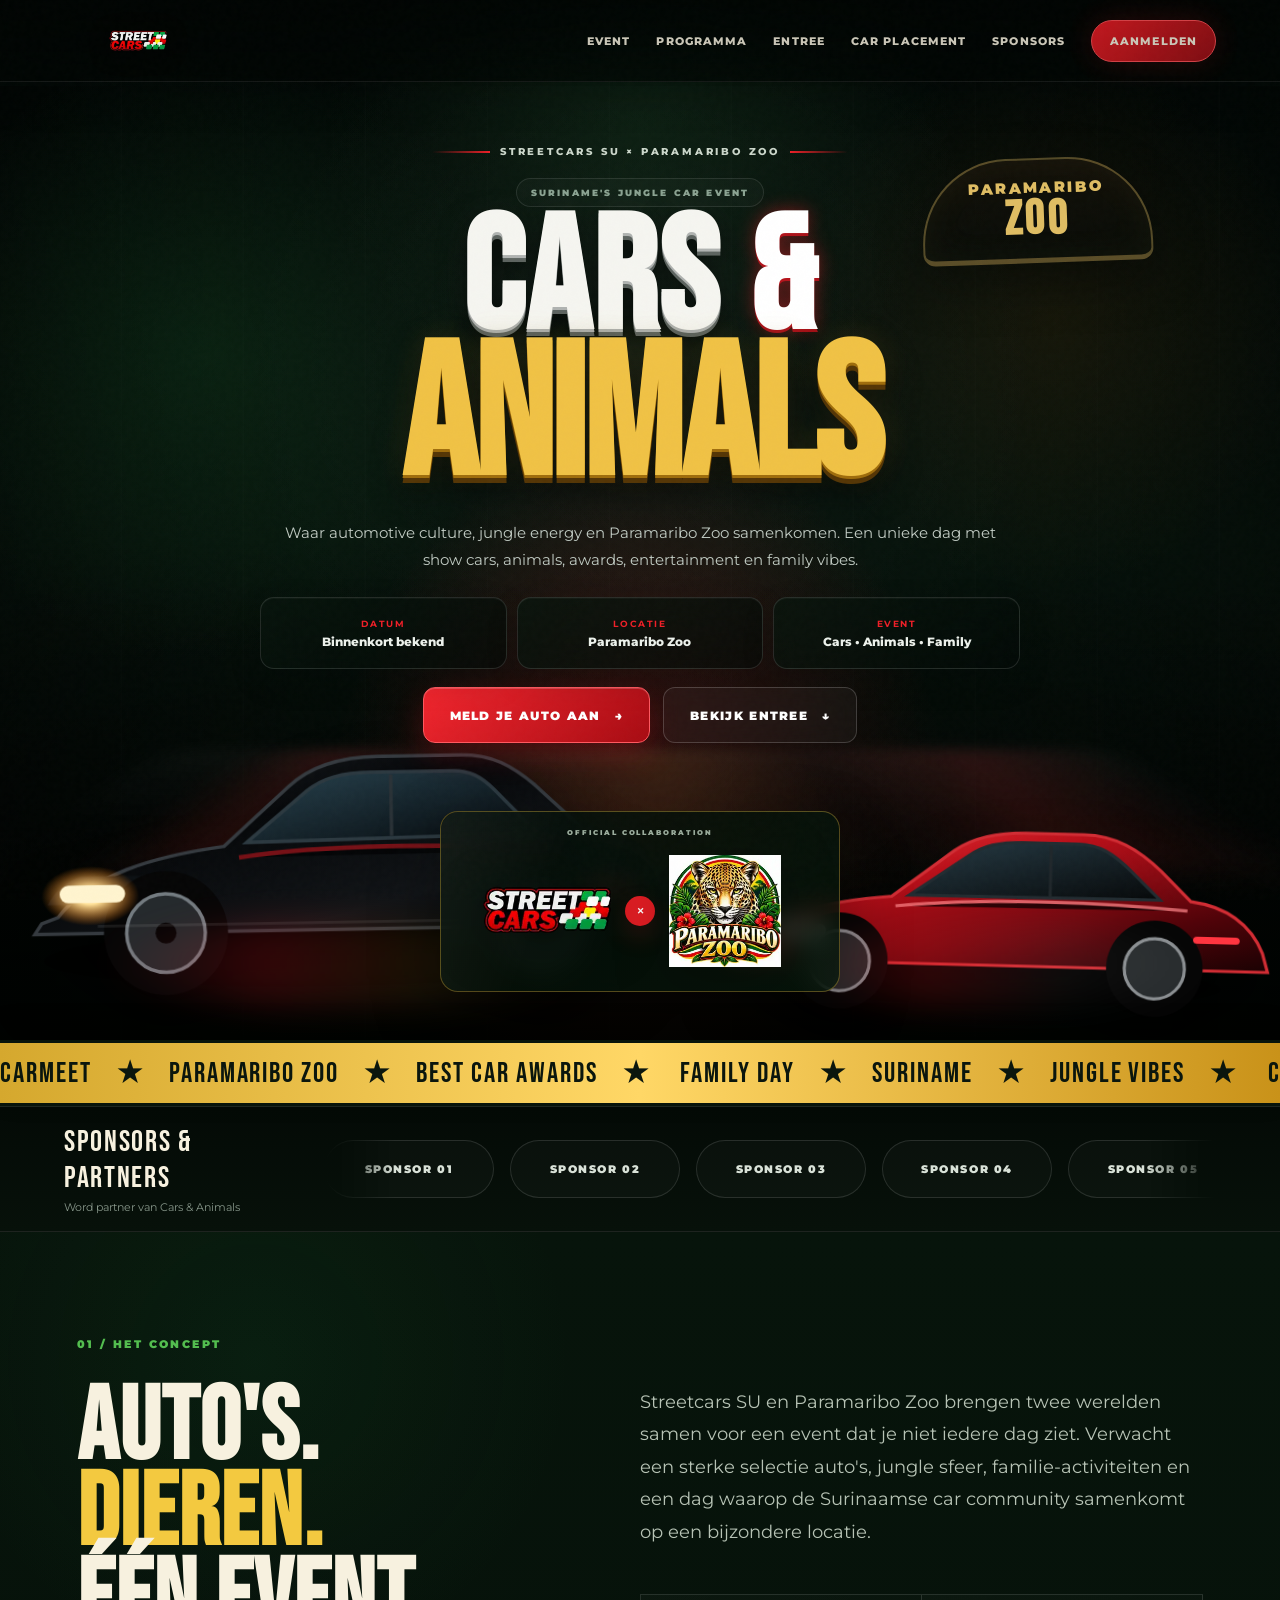
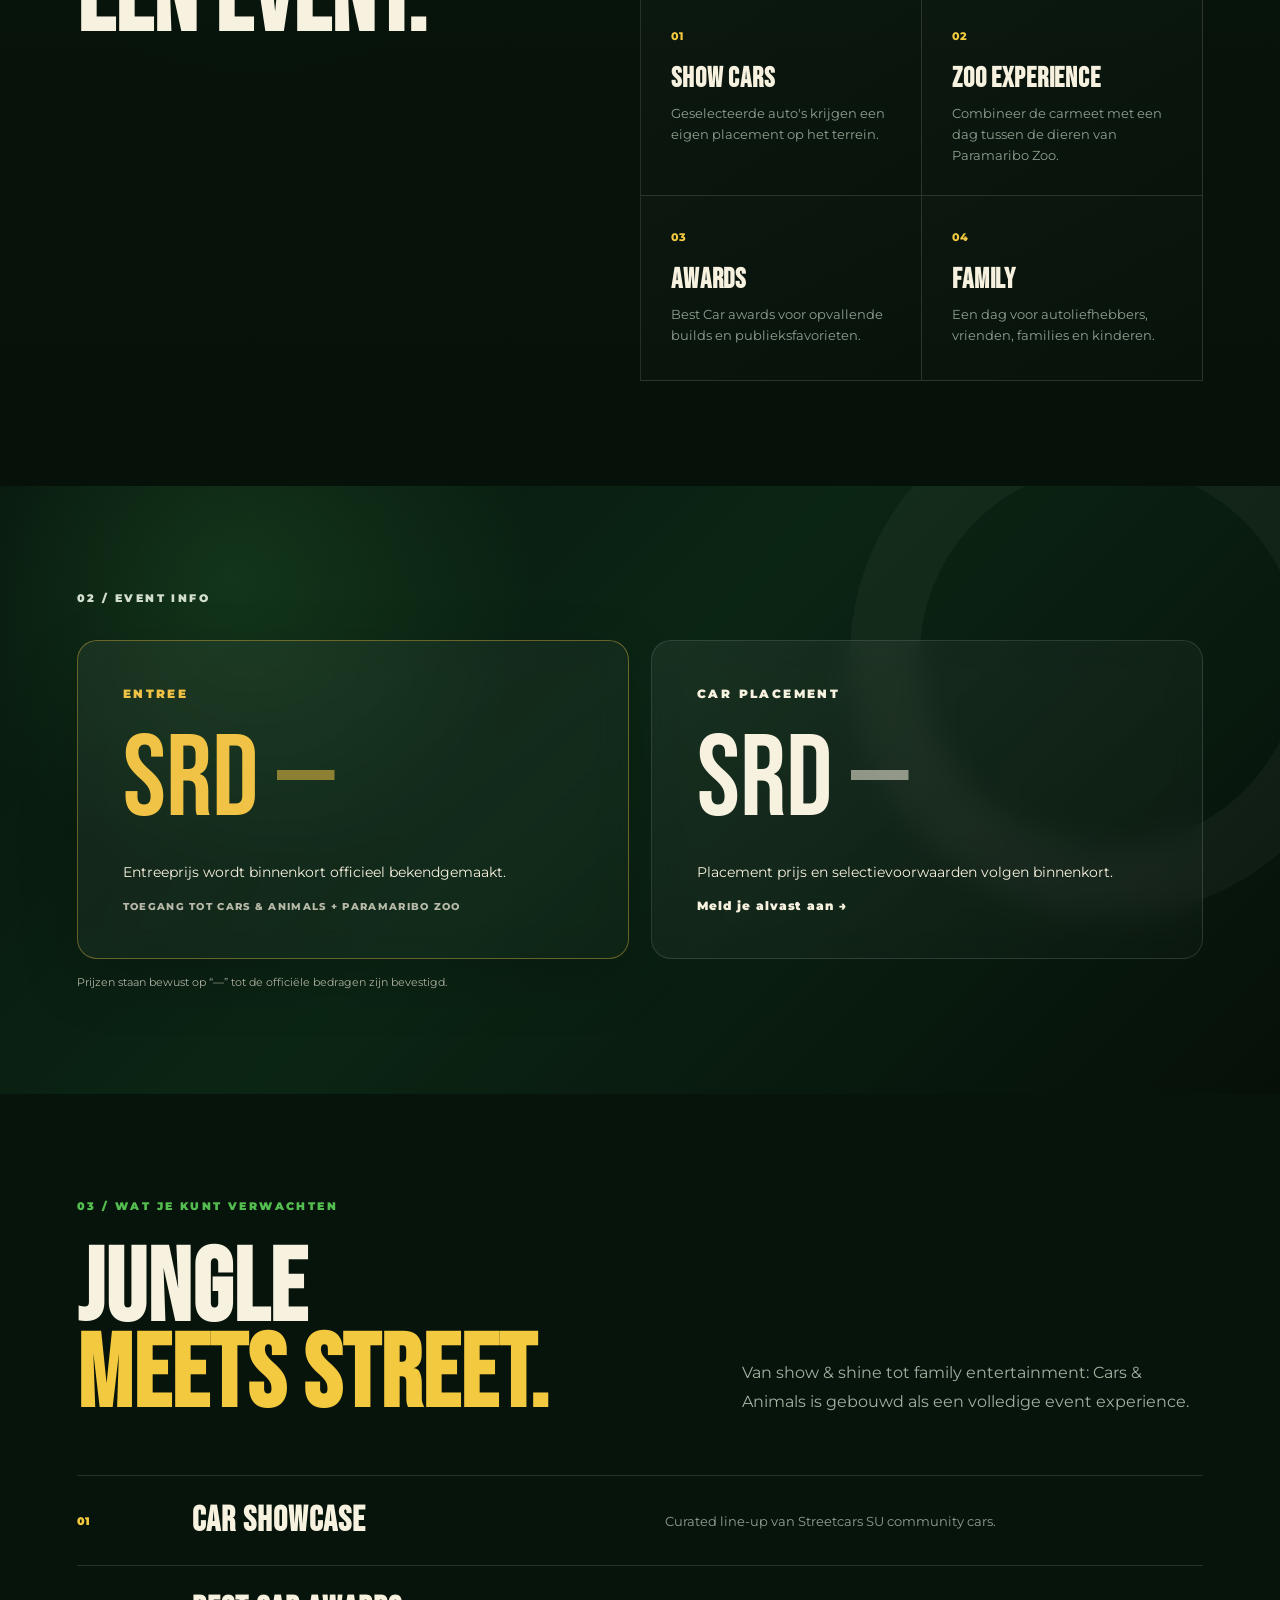
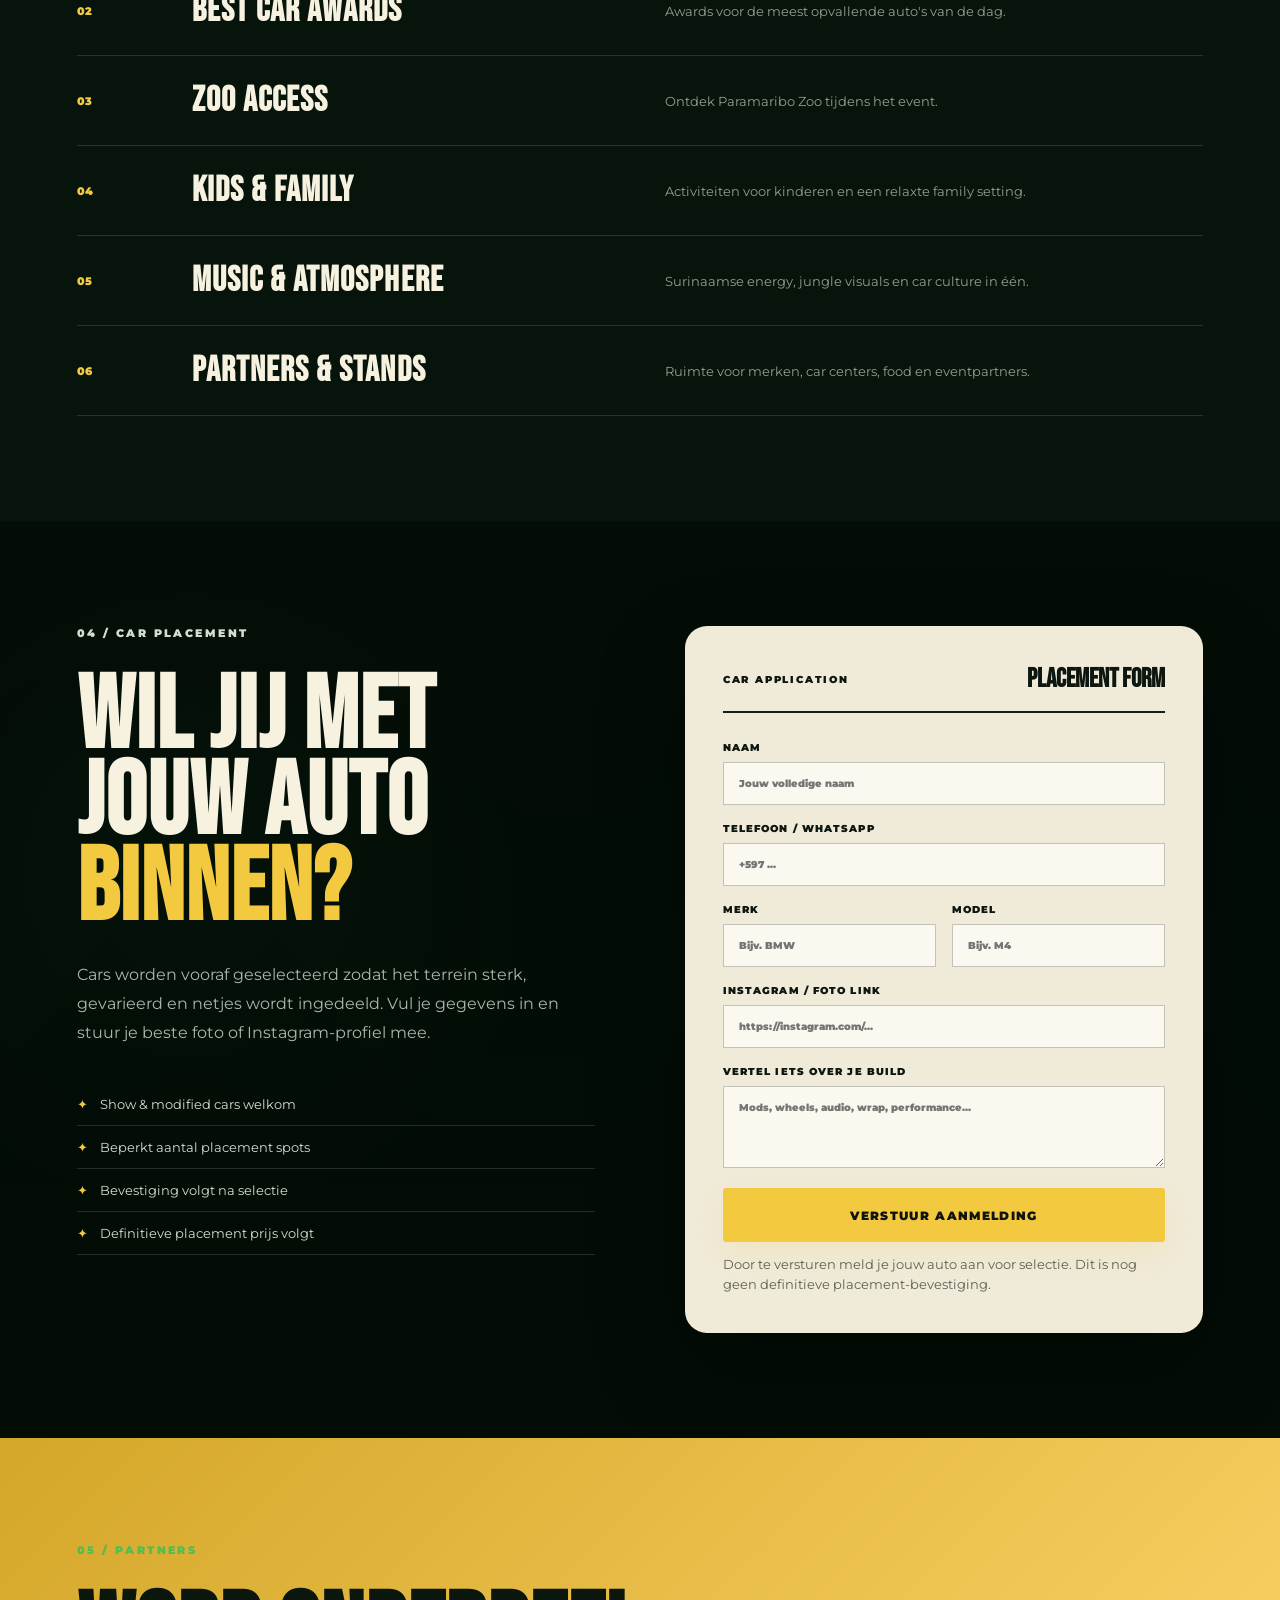
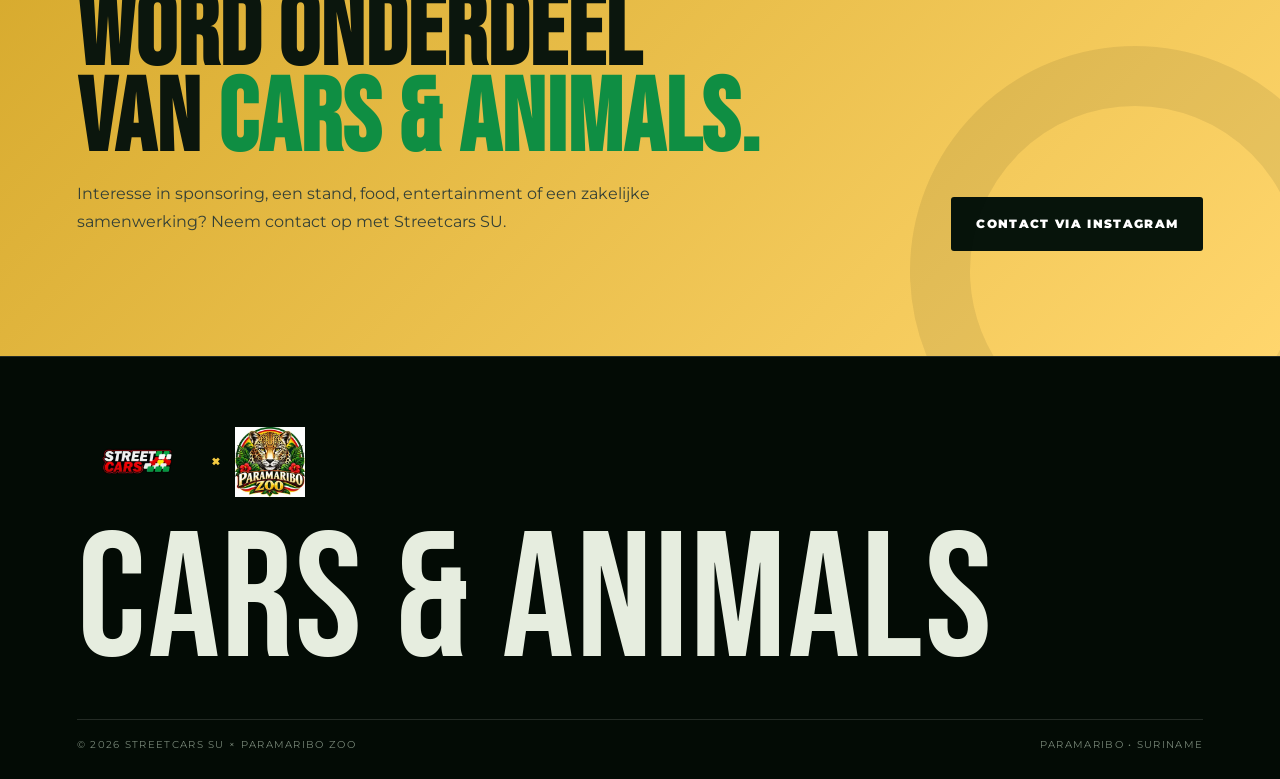
<file: index.html>
<!doctype html>
<html lang="nl">
<head>
  <meta charset="utf-8" />
  <meta name="viewport" content="width=device-width, initial-scale=1" />
  <meta name="theme-color" content="#07140b" />
  <meta name="description" content="Cars & Animals — Streetcars SU x Paramaribo Zoo. Een unieke Surinaamse jungle carmeet met auto's, dieren, familie-activiteiten en awards." />
  <title>Cars & Animals | Streetcars SU x Paramaribo Zoo</title>
  <link rel="preconnect" href="https://fonts.googleapis.com">
  <link rel="preconnect" href="https://fonts.gstatic.com" crossorigin>
  <link href="https://fonts.googleapis.com/css2?family=Bebas+Neue&family=Montserrat:wght@400;500;600;700;800;900&display=swap" rel="stylesheet">
  <link rel="stylesheet" href="/styles.css" />
</head>
<body>
  <div class="noise"></div>

  <header class="site-header">
    <a class="brand brand-solo" href="#home" aria-label="Streetcars SU">
      <img src="/assets/streetcars-su.svg" alt="Streetcars SU" />
    </a>
    <button class="menu-btn" aria-label="Menu openen" aria-expanded="false">MENU</button>
    <nav class="nav">
      <a href="#event">Event</a>
      <a href="#programma">Programma</a>
      <a href="#prijzen">Entree</a>
      <a href="#placement">Car placement</a>
      <a href="#sponsors">Sponsors</a>
      <a class="nav-cta" href="#aanmelden">Aanmelden</a>
    </nav>
  </header>

  <main>
    <section id="home" class="hero cinematic-hero">
      <div class="hero-atmosphere" aria-hidden="true"></div>

      <img class="jungle-art jungle-art-left" src="/assets/jungle-left.webp" alt="" aria-hidden="true" />
      <img class="jungle-art jungle-art-right" src="/assets/jungle-right.webp" alt="" aria-hidden="true" />

      <div class="zoo-gate" aria-hidden="true">
        <span>PARAMARIBO</span>
        <strong>ZOO</strong>
      </div>

      <div class="hero-center">
        <div class="eyebrow hero-eyebrow"><span></span> STREETCARS SU × PARAMARIBO ZOO <span></span></div>
        <div class="hero-tag">SURINAME'S JUNGLE CAR EVENT</div>
        <h1 class="cinematic-title">
          <span class="title-cars">CARS <i>&</i></span>
          <span class="title-animals">ANIMALS</span>
        </h1>
        <p class="hero-copy cinematic-copy">
          Waar automotive culture, jungle energy en Paramaribo Zoo samenkomen.
          Een unieke dag met show cars, animals, awards, entertainment en family vibes.
        </p>

        <div class="event-chips">
          <div class="event-chip">
            <b>DATUM</b>
            <span>Binnenkort bekend</span>
          </div>
          <div class="event-chip">
            <b>LOCATIE</b>
            <span>Paramaribo Zoo</span>
          </div>
          <div class="event-chip">
            <b>EVENT</b>
            <span>Cars • Animals • Family</span>
          </div>
        </div>

        <div class="hero-actions cinematic-actions">
          <a class="btn btn-red" href="#aanmelden">MELD JE AUTO AAN <span>→</span></a>
          <a class="btn btn-glass" href="#prijzen">BEKIJK ENTREE <span>↓</span></a>
        </div>
      </div>

      <div class="car-stage" aria-hidden="true">
        <svg class="hero-car hero-car-black" viewBox="0 0 820 330" role="img">
          <defs>
            <linearGradient id="blackBody" x1="0" y1="0" x2="1" y2="1">
              <stop offset="0" stop-color="#1f2328"/>
              <stop offset=".35" stop-color="#06080a"/>
              <stop offset=".7" stop-color="#111417"/>
              <stop offset="1" stop-color="#000"/>
            </linearGradient>
            <linearGradient id="glassBlack" x1="0" y1="0" x2="1" y2="1">
              <stop offset="0" stop-color="#27414d"/>
              <stop offset="1" stop-color="#05090c"/>
            </linearGradient>
            <radialGradient id="lampGlowBlack">
              <stop offset="0" stop-color="#fff"/>
              <stop offset=".28" stop-color="#ffe29a"/>
              <stop offset="1" stop-color="#ff7b00" stop-opacity="0"/>
            </radialGradient>
          </defs>
          <ellipse cx="420" cy="282" rx="335" ry="34" fill="#000" opacity=".55"/>
          <path d="M102 232C139 184 212 164 293 154L368 87C393 64 427 54 471 54H566C602 54 625 68 650 90L706 143C753 153 784 174 794 218L802 251H75L83 239Z" fill="url(#blackBody)" stroke="#353a3f" stroke-width="4"/>
          <path d="M319 150L389 92C407 78 429 72 462 72H557C575 72 588 79 603 94L652 145Z" fill="url(#glassBlack)" stroke="#2c3940" stroke-width="4"/>
          <path d="M485 75V145" stroke="#2a3237" stroke-width="4"/>
          <path d="M90 218H188L217 186H128C109 192 98 203 90 218Z" fill="#0c1013"/>
          <path d="M686 168H744C763 175 777 191 783 216H695Z" fill="#12161a"/>
          <ellipse cx="225" cy="252" rx="71" ry="71" fill="#060606"/>
          <ellipse cx="225" cy="252" rx="45" ry="45" fill="#252a2d" stroke="#737b80" stroke-width="4"/>
          <ellipse cx="225" cy="252" rx="12" ry="12" fill="#050505"/>
          <ellipse cx="655" cy="252" rx="71" ry="71" fill="#060606"/>
          <ellipse cx="655" cy="252" rx="45" ry="45" fill="#252a2d" stroke="#737b80" stroke-width="4"/>
          <ellipse cx="655" cy="252" rx="12" ry="12" fill="#050505"/>
          <ellipse cx="139" cy="208" rx="56" ry="34" fill="url(#lampGlowBlack)"/>
          <rect x="104" y="196" width="75" height="20" rx="10" fill="#fff4cf"/>
          <rect x="706" y="204" width="59" height="10" rx="5" fill="#e51c23"/>
          <path d="M310 167C404 154 554 154 674 165" stroke="#cf151d" stroke-width="5" opacity=".55"/>
          <path d="M147 243H714" stroke="#fff" stroke-opacity=".08" stroke-width="3"/>
        </svg>

        <svg class="hero-car hero-car-red" viewBox="0 0 760 300" role="img">
          <defs>
            <linearGradient id="redBody" x1="0" y1="0" x2="1" y2="1">
              <stop offset="0" stop-color="#ff3b3f"/>
              <stop offset=".35" stop-color="#b80f19"/>
              <stop offset=".75" stop-color="#510309"/>
              <stop offset="1" stop-color="#1a0203"/>
            </linearGradient>
            <linearGradient id="glassRed" x1="0" y1="0" x2="1" y2="1">
              <stop offset="0" stop-color="#263b45"/>
              <stop offset="1" stop-color="#060809"/>
            </linearGradient>
          </defs>
          <ellipse cx="385" cy="258" rx="303" ry="28" fill="#000" opacity=".5"/>
          <path d="M92 218C120 175 190 159 270 151L348 91C370 75 399 67 438 67H511C551 67 580 84 610 111L648 148C690 153 723 172 740 211L747 235H68L76 225Z" fill="url(#redBody)" stroke="#d12d34" stroke-width="4"/>
          <path d="M292 149L365 98C384 84 404 79 435 79H505C530 79 549 90 571 111L609 147Z" fill="url(#glassRed)" stroke="#222c31" stroke-width="4"/>
          <path d="M470 82V147" stroke="#20272b" stroke-width="4"/>
          <ellipse cx="206" cy="234" rx="61" ry="61" fill="#050505"/>
          <ellipse cx="206" cy="234" rx="38" ry="38" fill="#272b2d" stroke="#8a8e91" stroke-width="4"/>
          <ellipse cx="604" cy="234" rx="61" ry="61" fill="#050505"/>
          <ellipse cx="604" cy="234" rx="38" ry="38" fill="#272b2d" stroke="#8a8e91" stroke-width="4"/>
          <rect x="112" y="188" width="76" height="16" rx="8" fill="#fff" opacity=".92"/>
          <rect x="652" y="192" width="59" height="9" rx="5" fill="#ff3540"/>
          <path d="M275 163C381 150 530 151 644 160" stroke="#ff878b" stroke-width="4" opacity=".7"/>
        </svg>

        <div class="wet-reflection reflection-left"></div>
        <div class="wet-reflection reflection-right"></div>
      </div>

      <div class="collab-lockup cinematic-collab" aria-label="Samenwerking Streetcars SU en Paramaribo Zoo">
        <span class="collab-label">OFFICIAL COLLABORATION</span>
        <div class="collab-logos">
          <img class="collab-street" src="/assets/streetcars-su.svg" alt="Streetcars SU" />
          <span class="collab-x">×</span>
          <img class="collab-zoo" src="/assets/paramaribo-zoo.svg" alt="Paramaribo Zoo" />
        </div>
      </div>
    </section>

    <section class="ticker" aria-hidden="true">
      <div class="ticker-track">
        <span>CARMEET</span><b>★</b><span>PARAMARIBO ZOO</span><b>★</b><span>BEST CAR AWARDS</span><b>★</b>
        <span>FAMILY DAY</span><b>★</b><span>SURINAME</span><b>★</b><span>JUNGLE VIBES</span><b>★</b>
        <span>CARMEET</span><b>★</b><span>PARAMARIBO ZOO</span><b>★</b><span>BEST CAR AWARDS</span><b>★</b>
      </div>
    </section>


    <section id="sponsors" class="sponsor-strip" aria-label="Sponsors">
      <div class="sponsor-strip-head">
        <span>SPONSORS & PARTNERS</span>
        <small>Word partner van Cars & Animals</small>
      </div>
      <div class="sponsor-marquee" aria-hidden="true">
        <div class="sponsor-track">
          <span class="sponsor-pill">SPONSOR 01</span>
          <span class="sponsor-pill">SPONSOR 02</span>
          <span class="sponsor-pill">SPONSOR 03</span>
          <span class="sponsor-pill">SPONSOR 04</span>
          <span class="sponsor-pill">SPONSOR 05</span>
          <span class="sponsor-pill">SPONSOR 06</span>
          <span class="sponsor-pill">SPONSOR 01</span>
          <span class="sponsor-pill">SPONSOR 02</span>
          <span class="sponsor-pill">SPONSOR 03</span>
          <span class="sponsor-pill">SPONSOR 04</span>
          <span class="sponsor-pill">SPONSOR 05</span>
          <span class="sponsor-pill">SPONSOR 06</span>
        </div>
      </div>
    </section>

    <section id="event" class="section event-section">
      <div class="section-kicker">01 / HET CONCEPT</div>
      <div class="split-heading">
        <h2>AUTO'S.<br><span>DIEREN.</span><br>ÉÉN EVENT.</h2>
        <div class="section-copy">
          <p>
            Streetcars SU en Paramaribo Zoo brengen twee werelden samen voor een event dat
            je niet iedere dag ziet. Verwacht een sterke selectie auto's, jungle sfeer,
            familie-activiteiten en een dag waarop de Surinaamse car community samenkomt
            op een bijzondere locatie.
          </p>
          <div class="mini-grid">
            <article>
              <span>01</span>
              <h3>Show Cars</h3>
              <p>Geselecteerde auto's krijgen een eigen placement op het terrein.</p>
            </article>
            <article>
              <span>02</span>
              <h3>Zoo Experience</h3>
              <p>Combineer de carmeet met een dag tussen de dieren van Paramaribo Zoo.</p>
            </article>
            <article>
              <span>03</span>
              <h3>Awards</h3>
              <p>Best Car awards voor opvallende builds en publieksfavorieten.</p>
            </article>
            <article>
              <span>04</span>
              <h3>Family</h3>
              <p>Een dag voor autoliefhebbers, vrienden, families en kinderen.</p>
            </article>
          </div>
        </div>
      </div>
    </section>

    <section id="prijzen" class="section info-band">
      <div class="section-kicker light">02 / EVENT INFO</div>
      <div class="price-grid">
        <article class="price-card featured">
          <div class="card-label">ENTREE</div>
          <div class="big-value">SRD <span>—</span></div>
          <p>Entreeprijs wordt binnenkort officieel bekendgemaakt.</p>
          <div class="card-foot">TOEGANG TOT CARS & ANIMALS + PARAMARIBO ZOO</div>
        </article>
        <article class="price-card">
          <div class="card-label">CAR PLACEMENT</div>
          <div class="big-value">SRD <span>—</span></div>
          <p>Placement prijs en selectievoorwaarden volgen binnenkort.</p>
          <a href="#aanmelden" class="text-link">Meld je alvast aan →</a>
        </article>
      </div>
      <p class="price-note">Prijzen staan bewust op “—” tot de officiële bedragen zijn bevestigd.</p>
    </section>

    <section id="programma" class="section program-section">
      <div class="section-kicker">03 / WAT JE KUNT VERWACHTEN</div>
      <div class="program-head">
        <h2>JUNGLE<br><span>MEETS STREET.</span></h2>
        <p>Van show & shine tot family entertainment: Cars & Animals is gebouwd als een volledige event experience.</p>
      </div>

      <div class="program-list">
        <div class="program-item"><span>01</span><h3>Car showcase</h3><p>Curated line-up van Streetcars SU community cars.</p></div>
        <div class="program-item"><span>02</span><h3>Best Car Awards</h3><p>Awards voor de meest opvallende auto's van de dag.</p></div>
        <div class="program-item"><span>03</span><h3>Zoo access</h3><p>Ontdek Paramaribo Zoo tijdens het event.</p></div>
        <div class="program-item"><span>04</span><h3>Kids & family</h3><p>Activiteiten voor kinderen en een relaxte family setting.</p></div>
        <div class="program-item"><span>05</span><h3>Music & atmosphere</h3><p>Surinaamse energy, jungle visuals en car culture in één.</p></div>
        <div class="program-item"><span>06</span><h3>Partners & stands</h3><p>Ruimte voor merken, car centers, food en eventpartners.</p></div>
      </div>
    </section>

    <section id="placement" class="section placement-section">
      <div class="placement-copy">
        <div class="section-kicker light">04 / CAR PLACEMENT</div>
        <h2>WIL JIJ MET<br>JOUW AUTO <span>BINNEN?</span></h2>
        <p>
          Cars worden vooraf geselecteerd zodat het terrein sterk, gevarieerd en netjes
          wordt ingedeeld. Vul je gegevens in en stuur je beste foto of Instagram-profiel mee.
        </p>
        <ul>
          <li>Show & modified cars welkom</li>
          <li>Beperkt aantal placement spots</li>
          <li>Bevestiging volgt na selectie</li>
          <li>Definitieve placement prijs volgt</li>
        </ul>
      </div>

      <div id="aanmelden" class="form-wrap">
        <form name="car-placement" method="POST" data-netlify="true" netlify-honeypot="bot-field" action="/thanks.html">
          <input type="hidden" name="form-name" value="car-placement" />
          <p class="hidden"><label>Niet invullen: <input name="bot-field" /></label></p>

          <div class="form-head">
            <span>CAR APPLICATION</span>
            <strong>PLACEMENT FORM</strong>
          </div>

          <label>
            Naam
            <input type="text" name="naam" placeholder="Jouw volledige naam" required />
          </label>
          <label>
            Telefoon / WhatsApp
            <input type="tel" name="telefoon" placeholder="+597 ..." required />
          </label>
          <div class="form-row">
            <label>
              Merk
              <input type="text" name="merk" placeholder="Bijv. BMW" required />
            </label>
            <label>
              Model
              <input type="text" name="model" placeholder="Bijv. M4" required />
            </label>
          </div>
          <label>
            Instagram / foto link
            <input type="url" name="instagram" placeholder="https://instagram.com/..." />
          </label>
          <label>
            Vertel iets over je build
            <textarea name="build" rows="4" placeholder="Mods, wheels, audio, wrap, performance..."></textarea>
          </label>

          <button class="btn btn-primary btn-full" type="submit">VERSTUUR AANMELDING</button>
          <small>Door te versturen meld je jouw auto aan voor selectie. Dit is nog geen definitieve placement-bevestiging.</small>
        </form>
      </div>
    </section>

    <section class="section partner-section">
      <div class="section-kicker">05 / PARTNERS</div>
      <div class="partner-inner">
        <div>
          <h2>WORD ONDERDEEL<br>VAN <span>CARS & ANIMALS.</span></h2>
          <p>Interesse in sponsoring, een stand, food, entertainment of een zakelijke samenwerking? Neem contact op met Streetcars SU.</p>
        </div>
        <a class="btn btn-dark" href="https://www.instagram.com/streetcarssu/" target="_blank" rel="noopener">CONTACT VIA INSTAGRAM</a>
      </div>
    </section>
  </main>

  <footer>
    <div class="footer-logos">
      <img src="/assets/streetcars-su.svg" alt="Streetcars SU" />
      <span>×</span>
      <img src="/assets/paramaribo-zoo.svg" alt="Paramaribo Zoo" />
    </div>
    <div class="footer-title">CARS & ANIMALS</div>
    <div class="footer-bottom">
      <span>© 2026 STREETCARS SU × PARAMARIBO ZOO</span>
      <span>PARAMARIBO • SURINAME</span>
    </div>
  </footer>

  <script src="/script.js"></script>
</body>
</html>
</file>
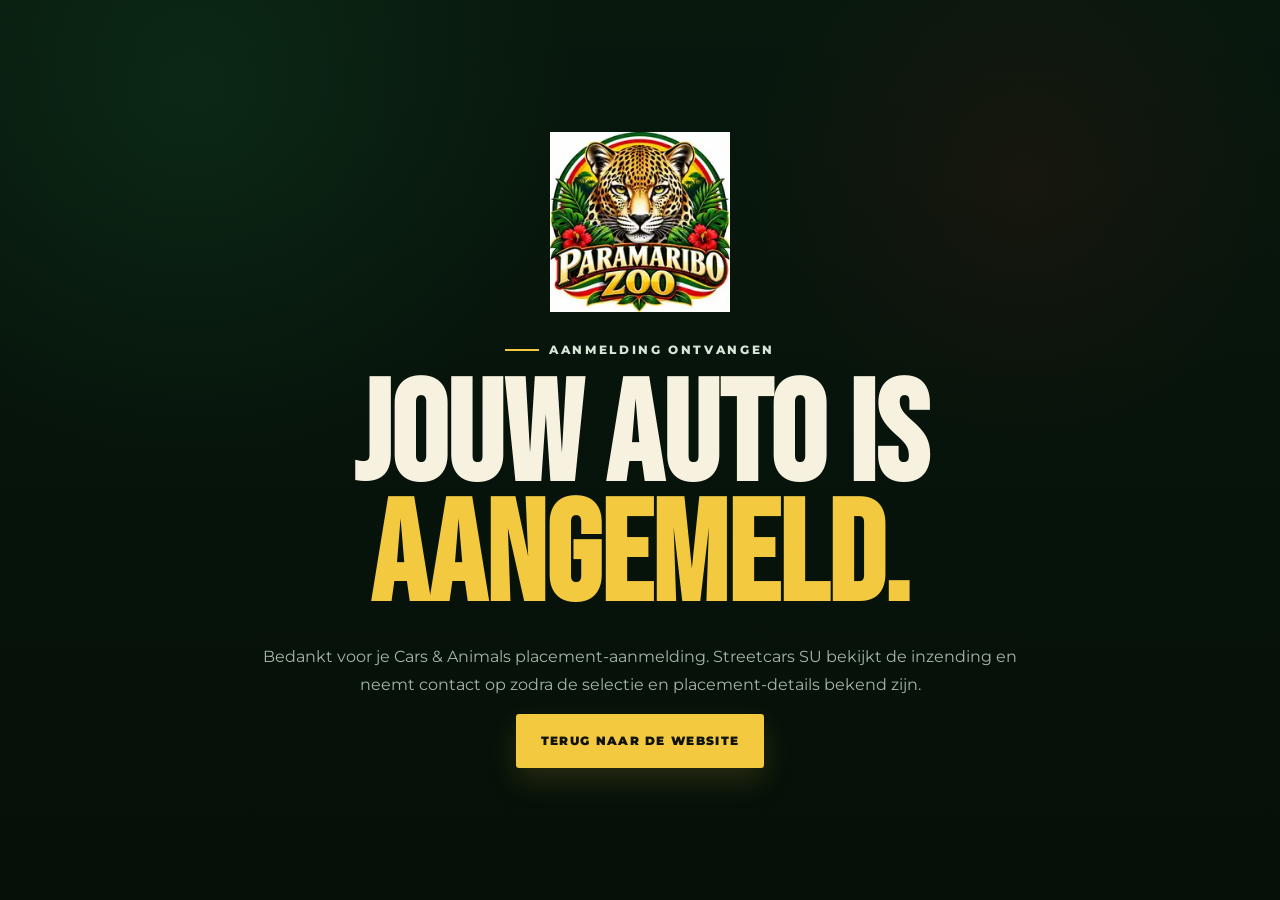
<file: thanks.html>
<!doctype html><html lang="nl"><head><meta charset="utf-8"><meta name="viewport" content="width=device-width,initial-scale=1"><title>Aanmelding ontvangen | Cars & Animals</title><link rel="preconnect" href="https://fonts.googleapis.com"><link rel="preconnect" href="https://fonts.gstatic.com" crossorigin><link href="https://fonts.googleapis.com/css2?family=Bebas+Neue&family=Montserrat:wght@400;700;900&display=swap" rel="stylesheet"><link rel="stylesheet" href="/styles.css"></head><body><main class="thanks"><div class="inner"><img src="/assets/paramaribo-zoo.svg" alt="Paramaribo Zoo"><div class="eyebrow" style="justify-content:center"><span></span>AANMELDING ONTVANGEN</div><h1>JOUW AUTO IS<br><span style="color:#f3c940">AANGEMELD.</span></h1><p>Bedankt voor je Cars & Animals placement-aanmelding. Streetcars SU bekijkt de inzending en neemt contact op zodra de selectie en placement-details bekend zijn.</p><a class="btn btn-primary" href="/">TERUG NAAR DE WEBSITE</a></div></main></body></html>
</file>
<file: styles.css>
:root{
  --bg:#07140b;
  --bg2:#0d2112;
  --ink:#f7f1df;
  --muted:#aab7a8;
  --green:#0f8e43;
  --green2:#53bd4f;
  --yellow:#f3c940;
  --red:#e31e24;
  --line:rgba(255,255,255,.13);
}
*{box-sizing:border-box}
html{scroll-behavior:smooth}
body{margin:0;background:var(--bg);color:var(--ink);font-family:Montserrat,Arial,sans-serif;overflow-x:hidden}
body::before{
  content:"";position:fixed;inset:0;pointer-events:none;z-index:-3;
  background:
    radial-gradient(circle at 15% 10%,rgba(28,120,60,.18),transparent 28%),
    radial-gradient(circle at 80% 20%,rgba(227,30,36,.07),transparent 22%),
    linear-gradient(180deg,#08180d 0%,#07140b 45%,#051008 100%);
}
a{color:inherit;text-decoration:none}
img{max-width:100%;display:block}
button,input,textarea{font:inherit}
.noise{position:fixed;inset:0;pointer-events:none;z-index:50;opacity:.045;background-image:url("data:image/svg+xml,%3Csvg viewBox='0 0 180 180' xmlns='http://www.w3.org/2000/svg'%3E%3Cfilter id='n'%3E%3CfeTurbulence type='fractalNoise' baseFrequency='.9' numOctaves='3' stitchTiles='stitch'/%3E%3C/filter%3E%3Crect width='100%25' height='100%25' filter='url(%23n)' opacity='.4'/%3E%3C/svg%3E")}
.site-header{height:92px;display:flex;align-items:center;justify-content:space-between;padding:0 4.5vw;border-bottom:1px solid rgba(255,255,255,.09);position:absolute;top:0;left:0;right:0;z-index:20}
.brand{display:flex;align-items:center;gap:12px}
.brand img{width:58px;height:58px;object-fit:contain;filter:drop-shadow(0 4px 10px rgba(0,0,0,.4))}
.brand img:first-child{width:115px}
.brand-x{font-weight:900;color:var(--yellow)}
.nav{display:flex;align-items:center;gap:30px;text-transform:uppercase;font-size:12px;font-weight:800;letter-spacing:.12em}
.nav a{opacity:.82;transition:.2s}.nav a:hover{opacity:1;color:var(--yellow)}
.nav-cta{border:1px solid rgba(255,255,255,.35);padding:13px 18px;border-radius:999px}
.menu-btn{display:none;background:none;color:white;border:0;font-weight:800;letter-spacing:.12em}
.hero{min-height:100vh;position:relative;display:grid;grid-template-columns:1.15fr .85fr;align-items:center;padding:145px 6vw 70px;overflow:hidden}
.hero::after{
  content:"";position:absolute;inset:auto 0 0;height:210px;z-index:-1;
  background:linear-gradient(180deg,transparent,#07140b)
}
.hero-glow{position:absolute;right:-10vw;top:5vh;width:65vw;height:65vw;border-radius:50%;background:radial-gradient(circle,rgba(35,122,59,.25),rgba(7,20,11,0) 68%);z-index:-2}
.animal-print{position:absolute;border-radius:50%;opacity:.08;filter:blur(.1px);z-index:-1;background:
radial-gradient(ellipse at 30% 25%,#ffca39 0 8%,transparent 9%),
radial-gradient(ellipse at 60% 20%,#ffca39 0 7%,transparent 8%),
radial-gradient(ellipse at 75% 50%,#ffca39 0 9%,transparent 10%),
radial-gradient(ellipse at 35% 70%,#ffca39 0 8%,transparent 9%),
radial-gradient(ellipse at 60% 80%,#ffca39 0 6%,transparent 7%)}
.print-one{width:380px;height:380px;left:-130px;top:180px;transform:rotate(-18deg)}
.print-two{width:300px;height:300px;right:6%;bottom:-80px;transform:rotate(22deg)}
.eyebrow{font-size:12px;font-weight:800;letter-spacing:.22em;color:#d9e5d7;margin-bottom:22px;display:flex;align-items:center;gap:10px}
.eyebrow span{width:34px;height:2px;background:var(--yellow)}
.hero h1{font-family:"Bebas Neue",Impact,sans-serif;font-size:clamp(82px,11vw,170px);line-height:.79;letter-spacing:.01em;margin:0;max-width:1000px;text-shadow:0 16px 45px rgba(0,0,0,.35)}
.hero h1 em{font-style:normal;color:var(--yellow)}
.hero-small{display:block;font-family:Montserrat,sans-serif;font-size:clamp(12px,1.15vw,18px);line-height:1;letter-spacing:.35em;color:var(--green2);margin-bottom:17px}
.hero-copy{max-width:720px;font-size:17px;line-height:1.8;color:#c0cdc0;margin:30px 0}
.hero-actions{display:flex;gap:13px;flex-wrap:wrap}
.btn{display:inline-flex;align-items:center;justify-content:center;min-height:54px;padding:0 24px;font-size:12px;font-weight:900;letter-spacing:.11em;text-transform:uppercase;border-radius:3px;transition:.22s;border:1px solid transparent}
.btn:hover{transform:translateY(-2px)}
.btn-primary{background:var(--yellow);color:#10130e;box-shadow:0 12px 30px rgba(243,201,64,.15)}
.btn-ghost{border-color:rgba(255,255,255,.22);background:rgba(255,255,255,.03)}
.btn-dark{background:#07140b;color:white}
.quick-facts{display:flex;gap:38px;margin-top:42px;padding-top:22px;border-top:1px solid var(--line);max-width:780px}
.quick-facts div{display:flex;flex-direction:column;gap:7px}
.quick-facts strong{font-size:10px;letter-spacing:.18em;color:var(--yellow)}
.quick-facts span{font-size:13px;color:#dce6dc}
.hero-logos{position:relative;display:flex;align-items:center;justify-content:center;gap:16px;min-height:560px}
.logo-card{background:rgba(255,255,255,.95);border-radius:30px;padding:26px;box-shadow:0 30px 80px rgba(0,0,0,.35);border:1px solid rgba(255,255,255,.75)}
.logo-card img{width:100%;height:100%;object-fit:contain}
.logo-card-street{width:min(31vw,390px);height:min(31vw,390px);transform:rotate(-5deg);background:#050505}
.logo-card-zoo{width:min(30vw,370px);height:min(30vw,370px);transform:rotate(6deg);margin-left:-70px;margin-top:120px;z-index:2}
.collab{width:58px;height:58px;border-radius:50%;background:var(--red);display:grid;place-items:center;font-family:"Bebas Neue";font-size:30px;z-index:4;box-shadow:0 12px 35px rgba(0,0,0,.35);margin-left:-42px;margin-right:-42px}
.scroll-mark{position:absolute;bottom:25px;left:6vw;font-size:10px;letter-spacing:.2em;color:#91a290}.scroll-mark span{color:var(--yellow);margin-left:7px}
.ticker{overflow:hidden;background:var(--yellow);color:#0b160d;transform:rotate(-1deg);margin:-14px -10px 0;padding:13px 0;border-top:3px solid #08140b;border-bottom:3px solid #08140b}
.ticker-track{white-space:nowrap;font-family:"Bebas Neue";font-size:28px;letter-spacing:.07em;animation:ticker 22s linear infinite}
.ticker-track span,.ticker-track b{margin-right:25px}
@keyframes ticker{to{transform:translateX(-50%)}}
.section{padding:105px 6vw}
.section-kicker{font-size:11px;font-weight:900;letter-spacing:.22em;color:var(--green2);margin-bottom:35px}
.section-kicker.light{color:#d2decd}
.split-heading{display:grid;grid-template-columns:.9fr 1.1fr;gap:8vw;align-items:start}
.section h2{font-family:"Bebas Neue";font-size:clamp(60px,8vw,115px);line-height:.84;letter-spacing:.01em;margin:0}
.section h2 span{color:var(--yellow)}
.section-copy>p{font-size:18px;line-height:1.8;color:#b7c3b5;margin:0 0 46px;max-width:760px}
.mini-grid{display:grid;grid-template-columns:1fr 1fr;border-top:1px solid var(--line);border-left:1px solid var(--line)}
.mini-grid article{padding:30px;border-right:1px solid var(--line);border-bottom:1px solid var(--line);min-height:185px}
.mini-grid article>span{color:var(--yellow);font-size:11px;font-weight:800}
.mini-grid h3{font-family:"Bebas Neue";font-size:28px;letter-spacing:.03em;margin:18px 0 8px}
.mini-grid p{font-size:13px;color:#8fa08f;line-height:1.6;margin:0}
.info-band{background:
linear-gradient(135deg,rgba(15,142,67,.96),rgba(5,75,36,.97)),
radial-gradient(circle at 20% 20%,rgba(255,255,255,.12),transparent 25%);position:relative;overflow:hidden}
.info-band::after{content:"";position:absolute;right:-90px;top:-90px;width:380px;height:380px;border:70px solid rgba(255,255,255,.035);border-radius:50%}
.price-grid{display:grid;grid-template-columns:1fr 1fr;gap:22px;position:relative;z-index:2}
.price-card{padding:45px;border:1px solid rgba(255,255,255,.21);background:rgba(0,0,0,.12);min-height:315px;display:flex;flex-direction:column}
.price-card.featured{background:#f1c83e;color:#0a140d}
.card-label{font-size:12px;font-weight:900;letter-spacing:.2em}
.big-value{font-family:"Bebas Neue";font-size:clamp(78px,9vw,130px);line-height:1;margin:22px 0 8px}
.big-value span{opacity:.55}
.price-card p{font-size:14px;line-height:1.7;max-width:520px}
.card-foot{font-size:10px;font-weight:800;letter-spacing:.13em;margin-top:auto;opacity:.72}
.text-link{margin-top:auto;font-weight:900;font-size:12px;letter-spacing:.08em}
.price-note{font-size:11px;opacity:.75;margin:16px 0 0}
.program-head{display:grid;grid-template-columns:1fr .8fr;gap:7vw;align-items:end;margin-bottom:55px}
.program-head>p{color:#a3b1a2;line-height:1.8;margin:0 0 4px}
.program-list{border-top:1px solid var(--line)}
.program-item{display:grid;grid-template-columns:90px 1fr 1.2fr;gap:25px;align-items:center;padding:23px 0;border-bottom:1px solid var(--line);transition:.2s}
.program-item:hover{padding-left:14px;background:rgba(255,255,255,.025)}
.program-item>span{font-size:11px;color:var(--yellow);font-weight:900}
.program-item h3{font-family:"Bebas Neue";font-size:35px;letter-spacing:.03em;margin:0}
.program-item p{font-size:13px;color:#91a091;margin:0}
.placement-section{display:grid;grid-template-columns:1fr 1fr;gap:7vw;align-items:start;background:
linear-gradient(rgba(3,12,6,.82),rgba(3,12,6,.95)),
radial-gradient(circle at 15% 40%,rgba(38,139,74,.3),transparent 28%)}
.placement-copy>p{color:#aab8aa;line-height:1.8;max-width:620px;margin:28px 0}
.placement-copy ul{padding:0;list-style:none;margin:35px 0 0}
.placement-copy li{padding:13px 0;border-bottom:1px solid var(--line);font-size:13px;color:#d5ded3}
.placement-copy li::before{content:"✦";color:var(--yellow);margin-right:12px}
.form-wrap{background:#f0ead9;color:#0d1710;padding:38px;box-shadow:0 35px 90px rgba(0,0,0,.28)}
.form-head{display:flex;justify-content:space-between;align-items:center;margin-bottom:28px;border-bottom:2px solid #102016;padding-bottom:16px}
.form-head span{font-size:10px;font-weight:900;letter-spacing:.18em}
.form-head strong{font-family:"Bebas Neue";font-size:26px}
form label{display:block;font-size:10px;font-weight:900;letter-spacing:.11em;text-transform:uppercase;margin-bottom:17px}
form input,form textarea{width:100%;margin-top:8px;border:1px solid #c3c2b8;background:#fbf8ef;color:#111;padding:14px 15px;outline:none;border-radius:0}
form input:focus,form textarea:focus{border-color:#0f8e43}
.form-row{display:grid;grid-template-columns:1fr 1fr;gap:16px}
.btn-full{width:100%;border:0}
form small{display:block;margin-top:13px;line-height:1.5;opacity:.65}
.hidden{display:none}
.partner-section{background:var(--yellow);color:#0b160d}
.partner-inner{display:flex;justify-content:space-between;gap:40px;align-items:end}
.partner-inner p{max-width:650px;line-height:1.7;color:#344036}
.partner-section h2 span{color:var(--green)}
footer{padding:70px 6vw 28px;background:#030b05;border-top:1px solid var(--line)}
.footer-logos{display:flex;align-items:center;gap:14px;margin-bottom:34px}
.footer-logos img{height:70px;width:120px;object-fit:contain}
.footer-logos img:last-child{width:70px}
.footer-logos span{color:var(--yellow);font-weight:900}
.footer-title{font-family:"Bebas Neue";font-size:clamp(65px,14vw,220px);line-height:.8;letter-spacing:.01em;color:#e6eddf;white-space:nowrap}
.footer-bottom{display:flex;justify-content:space-between;margin-top:45px;padding-top:18px;border-top:1px solid var(--line);font-size:10px;letter-spacing:.13em;color:#778677}
.thanks{min-height:100vh;display:grid;place-items:center;text-align:center;padding:30px}.thanks .inner{max-width:760px}.thanks h1{font-family:"Bebas Neue";font-size:clamp(70px,11vw,150px);line-height:.85;margin:0 0 25px}.thanks p{color:#a8b5a6;line-height:1.7}.thanks img{width:180px;margin:0 auto 30px}
@media(max-width:1000px){
  .nav{display:none;position:absolute;top:92px;left:0;right:0;background:#06110a;padding:24px 6vw;flex-direction:column;align-items:flex-start;border-bottom:1px solid var(--line)}
  .nav.open{display:flex}.menu-btn{display:block}
  .hero{grid-template-columns:1fr;padding-top:140px}.hero-logos{min-height:420px;margin-top:15px}
  .logo-card-street{width:330px;height:330px}.logo-card-zoo{width:300px;height:300px}
  .split-heading,.placement-section{grid-template-columns:1fr}.program-head{grid-template-columns:1fr}
  .partner-inner{align-items:flex-start;flex-direction:column}
}
@media(max-width:700px){
  .site-header{height:78px;padding:0 20px}.brand img{height:48px}.brand img:first-child{width:90px}.nav{top:78px}
  .hero{padding:118px 20px 55px;min-height:auto}.hero h1{font-size:78px}.hero-copy{font-size:14px}
  .quick-facts{display:grid;grid-template-columns:1fr 1fr;gap:20px}
  .hero-logos{min-height:315px}.logo-card{padding:14px;border-radius:19px}
  .logo-card-street{width:220px;height:220px}.logo-card-zoo{width:190px;height:190px;margin-left:-56px;margin-top:88px}
  .collab{width:45px;height:45px;margin-left:-32px;margin-right:-32px;font-size:24px}
  .section{padding:76px 20px}.section h2{font-size:62px}.section-copy>p{font-size:15px}
  .mini-grid,.price-grid{grid-template-columns:1fr}.mini-grid{border-left:0}.mini-grid article{border-left:1px solid var(--line)}
  .price-card{padding:28px;min-height:260px}.big-value{font-size:90px}
  .program-item{grid-template-columns:42px 1fr;gap:12px}.program-item p{grid-column:2}
  .form-wrap{padding:24px}.form-row{grid-template-columns:1fr}
  .footer-title{font-size:70px}.footer-bottom{flex-direction:column;gap:10px}
}

/* Jungle framing leaves */
.jungle-leaves{
  position:absolute;
  top:92px;
  bottom:0;
  width:min(18vw,270px);
  pointer-events:none;
  z-index:0;
  opacity:.92;
  filter:drop-shadow(0 18px 35px rgba(0,0,0,.36));
}
.jungle-leaves svg{width:100%;height:100%;overflow:visible}
.jungle-leaves .stem{
  fill:none;
  stroke:#2d8e43;
  stroke-width:12;
  stroke-linecap:round;
  opacity:.9
}
.jungle-leaves .leaf path{
  fill:url(#none);
  stroke:rgba(149,255,137,.12);
  stroke-width:2
}
.jungle-leaves .leaf:nth-of-type(odd) path{fill:#0d7c38}
.jungle-leaves .leaf:nth-of-type(even) path{fill:#15994b}
.jungle-leaves-left{left:-45px;transform:rotate(-7deg)}
.jungle-leaves-right{right:-45px;transform:scaleX(-1) rotate(-7deg)}
.hero-content,.hero-logos{position:relative;z-index:2}

/* clearer logo placement */
.site-header .brand{min-width:245px}
.hero-logos{isolation:isolate}
.logo-card::after{
  content:"OFFICIAL PARTNER";
  position:absolute;
  left:50%;
  bottom:-27px;
  transform:translateX(-50%);
  white-space:nowrap;
  font-size:9px;
  letter-spacing:.18em;
  font-weight:900;
  color:#aebbaa;
}
.logo-card{position:relative}

/* mobile-first refinements */
@media(max-width:1000px){
  .hero{grid-template-columns:1fr;gap:20px}
  .hero-content{max-width:760px}
  .hero-logos{order:2;min-height:390px;margin-top:0}
  .jungle-leaves{width:150px;opacity:.58}
  .jungle-leaves-left{left:-75px}
  .jungle-leaves-right{right:-75px}
}
@media(max-width:700px){
  body{min-width:0}
  .site-header{position:absolute}
  .site-header .brand{min-width:0;gap:7px}
  .brand img:first-child{width:78px}
  .brand img:last-child{width:40px;height:40px}
  .brand-x{font-size:12px}
  .menu-btn{font-size:11px;padding:10px 0}

  .hero{
    display:flex;
    flex-direction:column;
    align-items:stretch;
    padding:106px 18px 46px;
    min-height:100svh;
  }
  .hero-content{text-align:left}
  .eyebrow{font-size:9px;letter-spacing:.16em;margin-bottom:16px}
  .hero h1{font-size:clamp(64px,21vw,88px);line-height:.82}
  .hero-small{font-size:10px;letter-spacing:.2em;margin-bottom:11px}
  .hero-copy{font-size:13px;line-height:1.65;margin:22px 0}
  .hero-actions{display:grid;grid-template-columns:1fr}
  .btn{width:100%;min-height:50px;padding:0 14px}
  .quick-facts{grid-template-columns:1fr 1fr;margin-top:28px;padding-top:18px;gap:16px 12px}
  .quick-facts div:last-child{grid-column:1/-1}
  .quick-facts span{font-size:12px}
  .scroll-mark{display:none}

  .hero-logos{
    width:100%;
    min-height:255px;
    justify-content:center;
    margin:8px auto 0;
    gap:0;
  }
  .logo-card{border-radius:16px;padding:10px}
  .logo-card-street{width:175px;height:175px;transform:rotate(-4deg)}
  .logo-card-zoo{width:155px;height:155px;margin-left:-48px;margin-top:78px;transform:rotate(5deg)}
  .collab{width:38px;height:38px;margin-left:-24px;margin-right:-24px;font-size:21px}
  .logo-card::after{font-size:7px;bottom:-20px;letter-spacing:.12em}

  .jungle-leaves{top:78px;width:106px;opacity:.48}
  .jungle-leaves-left{left:-60px;transform:rotate(-9deg)}
  .jungle-leaves-right{right:-60px;transform:scaleX(-1) rotate(-9deg)}

  .ticker{margin-top:0;padding:10px 0}
  .ticker-track{font-size:22px}

  .section{padding:68px 18px}
  .section-kicker{margin-bottom:24px}
  .section h2{font-size:clamp(50px,16vw,68px)}
  .split-heading{gap:34px}
  .section-copy>p{font-size:14px;line-height:1.7;margin-bottom:30px}
  .mini-grid article{padding:22px;min-height:155px}

  .price-card{padding:24px;min-height:235px}
  .big-value{font-size:clamp(72px,23vw,96px)}

  .program-head{gap:22px;margin-bottom:34px}
  .program-item{padding:19px 0}
  .program-item h3{font-size:29px}
  .program-item p{line-height:1.55}

  .placement-section{gap:38px}
  .placement-copy ul{margin-top:24px}
  .form-wrap{margin-left:-2px;margin-right:-2px;padding:21px}
  .form-head{gap:10px}
  .form-head strong{font-size:22px}

  .partner-section .btn{width:100%}
  footer{padding:55px 18px 24px}
  .footer-logos img{height:52px}
  .footer-title{white-space:normal;line-height:.9}
}
@media(max-width:380px){
  .hero h1{font-size:61px}
  .hero-logos{transform:scale(.92);transform-origin:center top}
  .quick-facts{grid-template-columns:1fr}
  .quick-facts div:last-child{grid-column:auto}
}


/* --- 2026 premium visual refresh --- */
.site-header{
  position:absolute;
  height:86px;
  padding:0 5vw;
  background:linear-gradient(180deg,rgba(3,11,6,.78),rgba(3,11,6,.22));
  backdrop-filter:blur(8px);
}
.brand-solo{min-width:auto!important}
.brand-solo img{
  width:150px!important;
  height:64px!important;
  object-fit:contain;
}
.nav{gap:26px}

.hero{
  min-height:100svh;
  grid-template-columns:minmax(0,1.08fr) minmax(330px,.92fr);
  padding:132px 7vw 76px;
  background:
    radial-gradient(circle at 76% 35%,rgba(44,138,69,.22),transparent 25%),
    radial-gradient(circle at 50% 85%,rgba(243,201,64,.06),transparent 32%),
    linear-gradient(135deg,#041009 0%,#07180d 46%,#08120b 100%);
}
.hero::before{
  content:"";
  position:absolute;
  inset:86px 0 0;
  background:
    linear-gradient(90deg,rgba(0,0,0,.34),transparent 25%,transparent 75%,rgba(0,0,0,.28)),
    radial-gradient(circle at 50% 30%,rgba(255,255,255,.03),transparent 44%);
  pointer-events:none;
}
.hero-content{z-index:4}
.hero h1{
  font-size:clamp(84px,10.2vw,156px);
  letter-spacing:-.015em;
  text-shadow:0 18px 58px rgba(0,0,0,.48);
}
.hero h1 em{
  color:var(--yellow);
  text-shadow:0 0 30px rgba(243,201,64,.18);
}
.hero-copy{max-width:670px}

.jungle-art{
  position:absolute;
  top:82px;
  bottom:-20px;
  height:calc(100% - 60px);
  width:auto;
  pointer-events:none;
  z-index:1;
  opacity:.88;
  filter:drop-shadow(0 28px 45px rgba(0,0,0,.45));
}
.jungle-art-left{left:-155px}
.jungle-art-right{right:-155px}
.animal-print{opacity:.045}

.collab-lockup{
  position:relative;
  z-index:4;
  align-self:center;
  justify-self:center;
  width:min(100%,500px);
  padding:30px 34px;
  border:1px solid rgba(255,255,255,.12);
  background:linear-gradient(145deg,rgba(6,18,10,.62),rgba(10,35,18,.32));
  box-shadow:0 25px 70px rgba(0,0,0,.3);
  backdrop-filter:blur(12px);
  border-radius:26px;
}
.collab-lockup::before{
  content:"";
  position:absolute;
  inset:0;
  border-radius:inherit;
  background:linear-gradient(110deg,rgba(255,255,255,.055),transparent 30%);
  pointer-events:none;
}
.collab-label{
  display:block;
  text-align:center;
  font-size:9px;
  letter-spacing:.28em;
  font-weight:900;
  color:#9cae9e;
  margin-bottom:23px;
}
.collab-logos{
  display:grid;
  grid-template-columns:1fr auto 1fr;
  align-items:center;
  gap:22px;
}
.collab-logos img{
  width:100%;
  max-height:150px;
  object-fit:contain;
  filter:drop-shadow(0 10px 26px rgba(0,0,0,.28));
}
.collab-street{max-width:190px;justify-self:end}
.collab-zoo{max-width:175px;justify-self:start}
.collab-x{
  width:42px;
  height:42px;
  border-radius:50%;
  display:grid;
  place-items:center;
  background:var(--red);
  color:white;
  font-family:"Bebas Neue";
  font-size:25px;
  box-shadow:0 10px 26px rgba(227,30,36,.2);
}

.sponsor-strip{
  position:relative;
  z-index:5;
  display:grid;
  grid-template-columns:260px 1fr;
  align-items:center;
  min-height:118px;
  padding:0 5vw;
  background:#050d08;
  border-top:1px solid rgba(255,255,255,.1);
  border-bottom:1px solid rgba(255,255,255,.1);
  overflow:hidden;
}
.sponsor-strip-head{padding-right:30px}
.sponsor-strip-head span{
  display:block;
  font-family:"Bebas Neue";
  font-size:30px;
  letter-spacing:.055em;
}
.sponsor-strip-head small{
  display:block;
  color:#87968a;
  margin-top:4px;
  font-size:11px;
}
.sponsor-marquee{
  overflow:hidden;
  position:relative;
  mask-image:linear-gradient(90deg,transparent,#000 8%,#000 92%,transparent);
  -webkit-mask-image:linear-gradient(90deg,transparent,#000 8%,#000 92%,transparent);
}
.sponsor-track{
  display:flex;
  align-items:center;
  width:max-content;
  gap:16px;
  animation:sponsorMove 22s linear infinite;
}
.sponsor-pill{
  min-width:170px;
  height:58px;
  padding:0 24px;
  display:flex;
  align-items:center;
  justify-content:center;
  border:1px solid rgba(255,255,255,.12);
  background:linear-gradient(145deg,rgba(255,255,255,.04),rgba(255,255,255,.015));
  border-radius:12px;
  font-size:11px;
  font-weight:900;
  letter-spacing:.14em;
  color:#d9e2d8;
}
@keyframes sponsorMove{
  from{transform:translateX(-50%)}
  to{transform:translateX(0)}
}
.sponsor-marquee:hover .sponsor-track{animation-play-state:paused}

.event-section{
  background:
    radial-gradient(circle at 20% 15%,rgba(26,105,52,.12),transparent 25%),
    linear-gradient(180deg,#07140b,#06110a);
}
.mini-grid article{
  background:linear-gradient(145deg,rgba(255,255,255,.018),rgba(255,255,255,.005));
}
.price-card{border-radius:20px}
.form-wrap{border-radius:22px}
.partner-section{position:relative;overflow:hidden}
.partner-section::after{
  content:"";
  position:absolute;
  width:330px;height:330px;
  right:-80px;bottom:-140px;
  border:60px solid rgba(7,20,11,.08);
  border-radius:50%;
}
.footer-logos img{background:transparent!important}

@media(max-width:1000px){
  .hero{
    grid-template-columns:1fr;
    padding:125px 8vw 70px;
  }
  .collab-lockup{
    width:min(100%,620px);
    margin-top:18px;
  }
  .jungle-art{opacity:.52;height:72%}
  .jungle-art-left{left:-145px}
  .jungle-art-right{right:-145px}
  .sponsor-strip{grid-template-columns:1fr;padding:24px 5vw;gap:18px}
  .sponsor-strip-head{padding:0}
}
@media(max-width:700px){
  .site-header{height:74px;padding:0 17px}
  .brand-solo img{width:112px!important;height:48px!important}
  .nav{top:74px}
  .hero{
    padding:104px 18px 48px;
    min-height:auto;
    gap:24px;
  }
  .hero::before{inset:74px 0 0}
  .hero h1{font-size:clamp(64px,21vw,86px)}
  .hero-copy{max-width:95%}
  .jungle-art{
    top:74px;
    height:63%;
    opacity:.34;
  }
  .jungle-art-left{left:-165px}
  .jungle-art-right{right:-165px}
  .collab-lockup{
    width:100%;
    padding:22px 18px;
    border-radius:18px;
    margin-top:3px;
  }
  .collab-label{font-size:7px;margin-bottom:16px}
  .collab-logos{gap:12px}
  .collab-street{max-width:135px}
  .collab-zoo{max-width:112px}
  .collab-x{width:32px;height:32px;font-size:20px}
  .sponsor-strip{min-height:auto;padding:22px 18px}
  .sponsor-strip-head span{font-size:25px}
  .sponsor-pill{min-width:138px;height:50px;font-size:9px;padding:0 16px}
  .sponsor-track{gap:12px;animation-duration:17s}
}


/* ===== CINEMATIC WEBSITE V3 ===== */
:root{
  --cinema-black:#020604;
  --cinema-green:#07180e;
  --cinema-red:#ef2028;
  --cinema-gold:#f0c245;
}
.site-header{
  height:82px;
  padding:0 clamp(18px,5vw,78px);
  background:linear-gradient(180deg,rgba(1,5,3,.93),rgba(1,5,3,.66));
  border-bottom:1px solid rgba(255,255,255,.08);
  box-shadow:0 12px 40px rgba(0,0,0,.18);
  backdrop-filter:blur(16px);
}
.brand-solo img{width:148px!important;height:58px!important}
.nav a{font-size:11px;letter-spacing:.1em}
.nav-cta{
  background:linear-gradient(135deg,#ed1d25,#991016);
  border-color:#ff4f55;
  box-shadow:0 0 30px rgba(237,29,37,.2);
}

.cinematic-hero{
  min-height:1040px;
  display:block;
  padding:0;
  isolation:isolate;
  background:
    radial-gradient(circle at 50% 12%,rgba(44,116,60,.18),transparent 28%),
    radial-gradient(circle at 50% 70%,rgba(203,30,38,.12),transparent 30%),
    linear-gradient(180deg,#020705 0%,#06120b 52%,#020604 100%);
  overflow:hidden;
}
.hero-atmosphere{
  position:absolute;
  inset:0;
  z-index:0;
  background:
    radial-gradient(circle at 16% 34%,rgba(30,105,50,.22),transparent 24%),
    radial-gradient(circle at 82% 31%,rgba(255,155,40,.07),transparent 21%),
    repeating-linear-gradient(90deg,transparent 0 120px,rgba(255,255,255,.008) 121px 122px);
}
.hero-atmosphere::before{
  content:"";
  position:absolute;
  inset:0;
  background:
    linear-gradient(180deg,transparent 55%,rgba(0,0,0,.8) 100%),
    radial-gradient(ellipse at 50% 82%,rgba(255,40,48,.14),transparent 35%);
}
.hero-atmosphere::after{
  content:"";
  position:absolute;
  left:7%;
  right:7%;
  bottom:116px;
  height:250px;
  background:
    linear-gradient(90deg,transparent 0 8%,rgba(255,42,49,.2) 18%,transparent 31%,rgba(255,197,71,.12) 52%,transparent 68%,rgba(255,42,49,.18) 84%,transparent),
    linear-gradient(180deg,rgba(255,255,255,.035),transparent 65%);
  filter:blur(18px);
  transform:perspective(600px) rotateX(62deg);
  opacity:.75;
}

.jungle-art{
  top:74px!important;
  height:780px!important;
  width:auto!important;
  opacity:1!important;
  z-index:2!important;
  filter:drop-shadow(0 28px 52px rgba(0,0,0,.58)) saturate(1.13)!important;
}
.jungle-art-left{left:-20px!important}
.jungle-art-right{right:-20px!important}

.zoo-gate{
  position:absolute;
  top:158px;
  right:10vw;
  z-index:1;
  width:230px;
  padding:18px 18px 15px;
  text-align:center;
  color:#dfbd63;
  border:2px solid rgba(223,189,99,.35);
  border-bottom-width:5px;
  border-radius:85px 85px 12px 12px;
  transform:rotate(-2deg);
  box-shadow:0 18px 50px rgba(0,0,0,.35),inset 0 0 36px rgba(223,189,99,.05);
  background:linear-gradient(180deg,rgba(22,18,10,.8),rgba(7,11,8,.78));
}
.zoo-gate span{display:block;font-size:15px;font-weight:900;letter-spacing:.16em}
.zoo-gate strong{display:block;font-family:"Bebas Neue";font-size:48px;line-height:.95;letter-spacing:.08em}

.hero-center{
  position:relative;
  z-index:5;
  width:min(980px,86vw);
  margin:0 auto;
  padding-top:145px;
  text-align:center;
}
.hero-eyebrow{
  justify-content:center;
  color:#cbd6ca;
  font-size:10px;
  letter-spacing:.28em;
  margin-bottom:20px;
}
.hero-eyebrow span{width:58px;background:linear-gradient(90deg,transparent,var(--cinema-red))}
.hero-eyebrow span:last-child{background:linear-gradient(90deg,var(--cinema-red),transparent)}
.hero-tag{
  display:inline-flex;
  padding:8px 14px;
  margin-bottom:16px;
  border:1px solid rgba(255,255,255,.1);
  border-radius:999px;
  background:rgba(255,255,255,.025);
  font-size:9px;
  font-weight:900;
  letter-spacing:.24em;
  color:#8ca493;
}
.cinematic-title{
  margin:0!important;
  max-width:none!important;
  font-family:"Bebas Neue",Impact,sans-serif!important;
  line-height:.73!important;
  text-transform:uppercase;
}
.title-cars{
  display:block;
  font-size:clamp(104px,12.5vw,190px);
  letter-spacing:.015em;
  color:#f5f5f0;
  text-shadow:
    0 3px 0 #b0b3b1,
    0 7px 0 #5d6460,
    0 12px 28px rgba(0,0,0,.68),
    0 0 40px rgba(255,255,255,.05);
}
.title-cars i{
  font-style:normal;
  color:#fff;
  text-shadow:0 0 18px rgba(237,32,40,.45),0 3px 0 #9a1118;
}
.title-animals{
  display:block;
  margin-top:12px;
  font-size:clamp(118px,14.5vw,220px);
  letter-spacing:-.015em;
  color:var(--cinema-gold);
  text-shadow:
    0 3px 0 #9f6d0d,
    0 8px 0 #553606,
    0 16px 32px rgba(0,0,0,.55),
    0 0 32px rgba(240,194,69,.14);
}
.cinematic-copy{
  max-width:720px!important;
  margin:32px auto 24px!important;
  color:#c1cbc3!important;
  font-size:15px!important;
  line-height:1.8!important;
}
.event-chips{
  display:grid;
  grid-template-columns:repeat(3,1fr);
  gap:10px;
  width:min(760px,100%);
  margin:0 auto 18px;
}
.event-chip{
  min-height:72px;
  padding:14px 16px;
  display:flex;
  flex-direction:column;
  justify-content:center;
  gap:5px;
  border:1px solid rgba(255,255,255,.12);
  border-radius:14px;
  background:linear-gradient(145deg,rgba(8,21,13,.78),rgba(3,9,6,.6));
  box-shadow:inset 0 1px 0 rgba(255,255,255,.03),0 12px 32px rgba(0,0,0,.15);
  backdrop-filter:blur(14px);
}
.event-chip b{font-size:9px;letter-spacing:.18em;color:var(--cinema-red)}
.event-chip span{font-size:12px;font-weight:800;color:#ecf1eb}
.cinematic-actions{justify-content:center;margin-top:16px}
.btn-red,.btn-glass{
  border-radius:12px;
  min-height:56px;
  padding:0 26px;
}
.btn-red{
  background:linear-gradient(135deg,#f1262e,#a80c13);
  color:#fff;
  border-color:#ff5960;
  box-shadow:0 12px 30px rgba(224,24,33,.24),inset 0 1px 0 rgba(255,255,255,.2);
}
.btn-red span,.btn-glass span{margin-left:14px}
.btn-glass{
  border-color:rgba(255,255,255,.18);
  background:rgba(255,255,255,.04);
  color:#fff;
  backdrop-filter:blur(10px);
}

.car-stage{
  position:absolute;
  left:0;
  right:0;
  bottom:42px;
  height:340px;
  z-index:4;
  pointer-events:none;
}
.hero-car{
  position:absolute;
  bottom:0;
  filter:drop-shadow(0 28px 26px rgba(0,0,0,.65));
}
.hero-car-black{
  left:-2.5vw;
  width:min(56vw,820px);
  transform:rotate(-1deg);
}
.hero-car-red{
  right:0;
  width:min(47vw,690px);
  transform:translateY(18px) rotate(1.5deg);
}
.wet-reflection{
  position:absolute;
  bottom:-8px;
  height:85px;
  filter:blur(17px);
  opacity:.34;
  border-radius:50%;
}
.reflection-left{
  left:8vw;
  width:38vw;
  background:linear-gradient(90deg,transparent,rgba(239,32,40,.6),rgba(255,177,56,.28),transparent);
}
.reflection-right{
  right:5vw;
  width:34vw;
  background:linear-gradient(90deg,transparent,rgba(239,32,40,.58),rgba(255,255,255,.14),transparent);
}

.cinematic-collab{
  position:absolute!important;
  left:50%;
  bottom:48px;
  transform:translateX(-50%);
  width:min(400px,34vw)!important;
  padding:16px 22px!important;
  border-radius:18px!important;
  background:linear-gradient(145deg,rgba(4,13,8,.88),rgba(7,24,12,.8))!important;
  border:1px solid rgba(240,194,69,.34)!important;
  z-index:8!important;
}
.cinematic-collab .collab-label{margin-bottom:10px!important;font-size:7px!important}
.cinematic-collab .collab-logos{gap:14px!important}
.cinematic-collab .collab-street{max-width:128px!important}
.cinematic-collab .collab-zoo{max-width:112px!important}
.cinematic-collab .collab-x{width:30px!important;height:30px!important;font-size:18px!important}

.ticker{
  position:relative;
  z-index:10;
  margin:0!important;
  transform:none!important;
  background:linear-gradient(90deg,#d5a82e,#ffd766,#c99219)!important;
  box-shadow:0 -10px 28px rgba(0,0,0,.2);
}
.sponsor-strip{
  min-height:126px;
  background:linear-gradient(180deg,#040a06,#07110a);
}
.sponsor-pill{
  border-radius:999px!important;
  background:rgba(255,255,255,.025)!important;
}

.info-band{
  background:
    radial-gradient(circle at 18% 15%,rgba(73,183,86,.16),transparent 26%),
    linear-gradient(135deg,#07170d,#0b2514 45%,#061009)!important;
}
.price-card{
  background:linear-gradient(145deg,rgba(255,255,255,.055),rgba(255,255,255,.018))!important;
  border:1px solid rgba(255,255,255,.12)!important;
  backdrop-filter:blur(14px);
}
.price-card.featured{
  color:var(--ink)!important;
  border-color:rgba(240,194,69,.38)!important;
  box-shadow:0 20px 60px rgba(0,0,0,.18);
}
.price-card.featured .big-value,.price-card.featured .card-label{color:var(--cinema-gold)}
.partner-section{
  background:linear-gradient(135deg,#d4a729,#ffd66d)!important;
}

@media(max-width:1000px){
  .cinematic-hero{min-height:1040px}
  .hero-center{padding-top:125px;width:min(900px,90vw)}
  .jungle-art{height:690px!important}
  .jungle-art-left{left:-85px!important}
  .jungle-art-right{right:-85px!important}
  .zoo-gate{right:4vw;top:170px;transform:scale(.82)}
  .car-stage{height:310px}
  .hero-car-black{left:-9vw;width:68vw}
  .hero-car-red{right:-7vw;width:58vw}
  .cinematic-collab{width:min(390px,43vw)!important}
}
@media(max-width:700px){
  .site-header{height:72px}
  .cinematic-hero{
    min-height:980px;
    overflow:hidden;
  }
  .hero-center{
    width:calc(100% - 30px);
    padding-top:100px;
  }
  .hero-eyebrow{font-size:7px;letter-spacing:.14em}
  .hero-eyebrow span{width:22px}
  .hero-tag{font-size:7px;letter-spacing:.16em}
  .title-cars{font-size:clamp(72px,24vw,100px)}
  .title-animals{font-size:clamp(80px,27vw,112px);margin-top:10px}
  .cinematic-copy{font-size:12px!important;line-height:1.65!important;margin:23px auto 18px!important}
  .event-chips{
    grid-template-columns:1fr;
    gap:7px;
    max-width:340px;
  }
  .event-chip{min-height:52px;padding:10px 13px}
  .event-chip span{font-size:11px}
  .cinematic-actions{
    display:grid;
    grid-template-columns:1fr;
    max-width:340px;
    margin:12px auto 0;
  }
  .jungle-art{
    top:72px!important;
    height:560px!important;
    opacity:.92!important;
  }
  .jungle-art-left{left:-150px!important}
  .jungle-art-right{right:-150px!important}
  .zoo-gate{
    top:505px;
    right:-15px;
    width:160px;
    transform:rotate(-3deg) scale(.74);
    opacity:.64;
  }
  .car-stage{
    bottom:96px;
    height:215px;
  }
  .hero-car-black{
    left:-32vw;
    width:103vw;
  }
  .hero-car-red{
    right:-28vw;
    width:82vw;
    transform:translateY(14px) rotate(2deg);
  }
  .cinematic-collab{
    bottom:34px;
    width:78vw!important;
    max-width:340px!important;
    padding:12px 16px!important;
  }
  .cinematic-collab .collab-street{max-width:105px!important}
  .cinematic-collab .collab-zoo{max-width:88px!important}
  .ticker-track{font-size:20px!important}
}
@media(max-width:390px){
  .cinematic-hero{min-height:940px}
  .title-cars{font-size:72px}
  .title-animals{font-size:82px}
  .jungle-art-left{left:-165px!important}
  .jungle-art-right{right:-165px!important}
}
</file>
